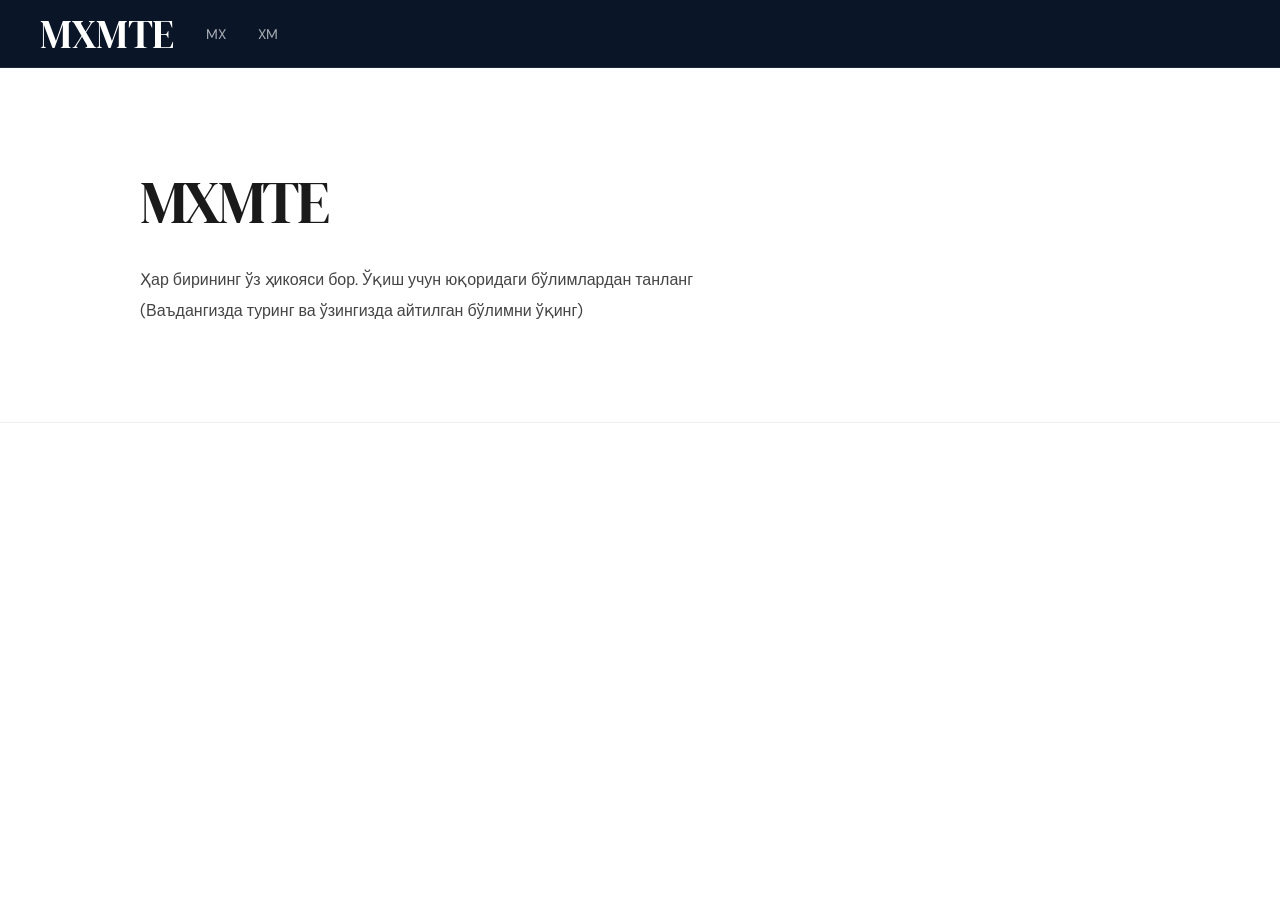
<file: index.html>
<!DOCTYPE html>
<html lang="uz">

<head>
    <meta charset="UTF-8">
    <meta name="viewport" content="width=device-width, initial-scale=1.0">
    <link rel="stylesheet" href="./M.css">
    <link rel="preconnect" href="https://fonts.googleapis.com">
    <link href="https://fonts.googleapis.com/css2?family=DM+Serif+Display&family=DM+Sans:wght@300;400;500&display=swap"
        rel="stylesheet">
    <title>MXMTE | Бош саҳифа</title>
</head>

<body>
    <header>
        <nav class="navbar">
            <div class="nav-left">
                <div class="nav-logo">MXMTE</div>
                <ul class="nav-links">
                    <li><a href="./M.html">MX</a></li>
                    <li><a href="./X.html">XM</a></li>
                </ul>
            </div>
        </nav>
    </header>

    <main>
        <section class="section">
            <div class="section-inner">
                <div class="content-block">
                    <div class="big-letter">MXMTE</div>
                    <div class="text-body">
                        <p>Ҳар бирининг ўз ҳикояси бор. Ўқиш учун юқоридаги бўлимлардан танланг (Ваъдангизда туринг ва ўзингизда айтилган бўлимни ўқинг)</p>
                    </div>
                </div>
            </div>
        </section>
    </main>
</body>

</html>
</file>
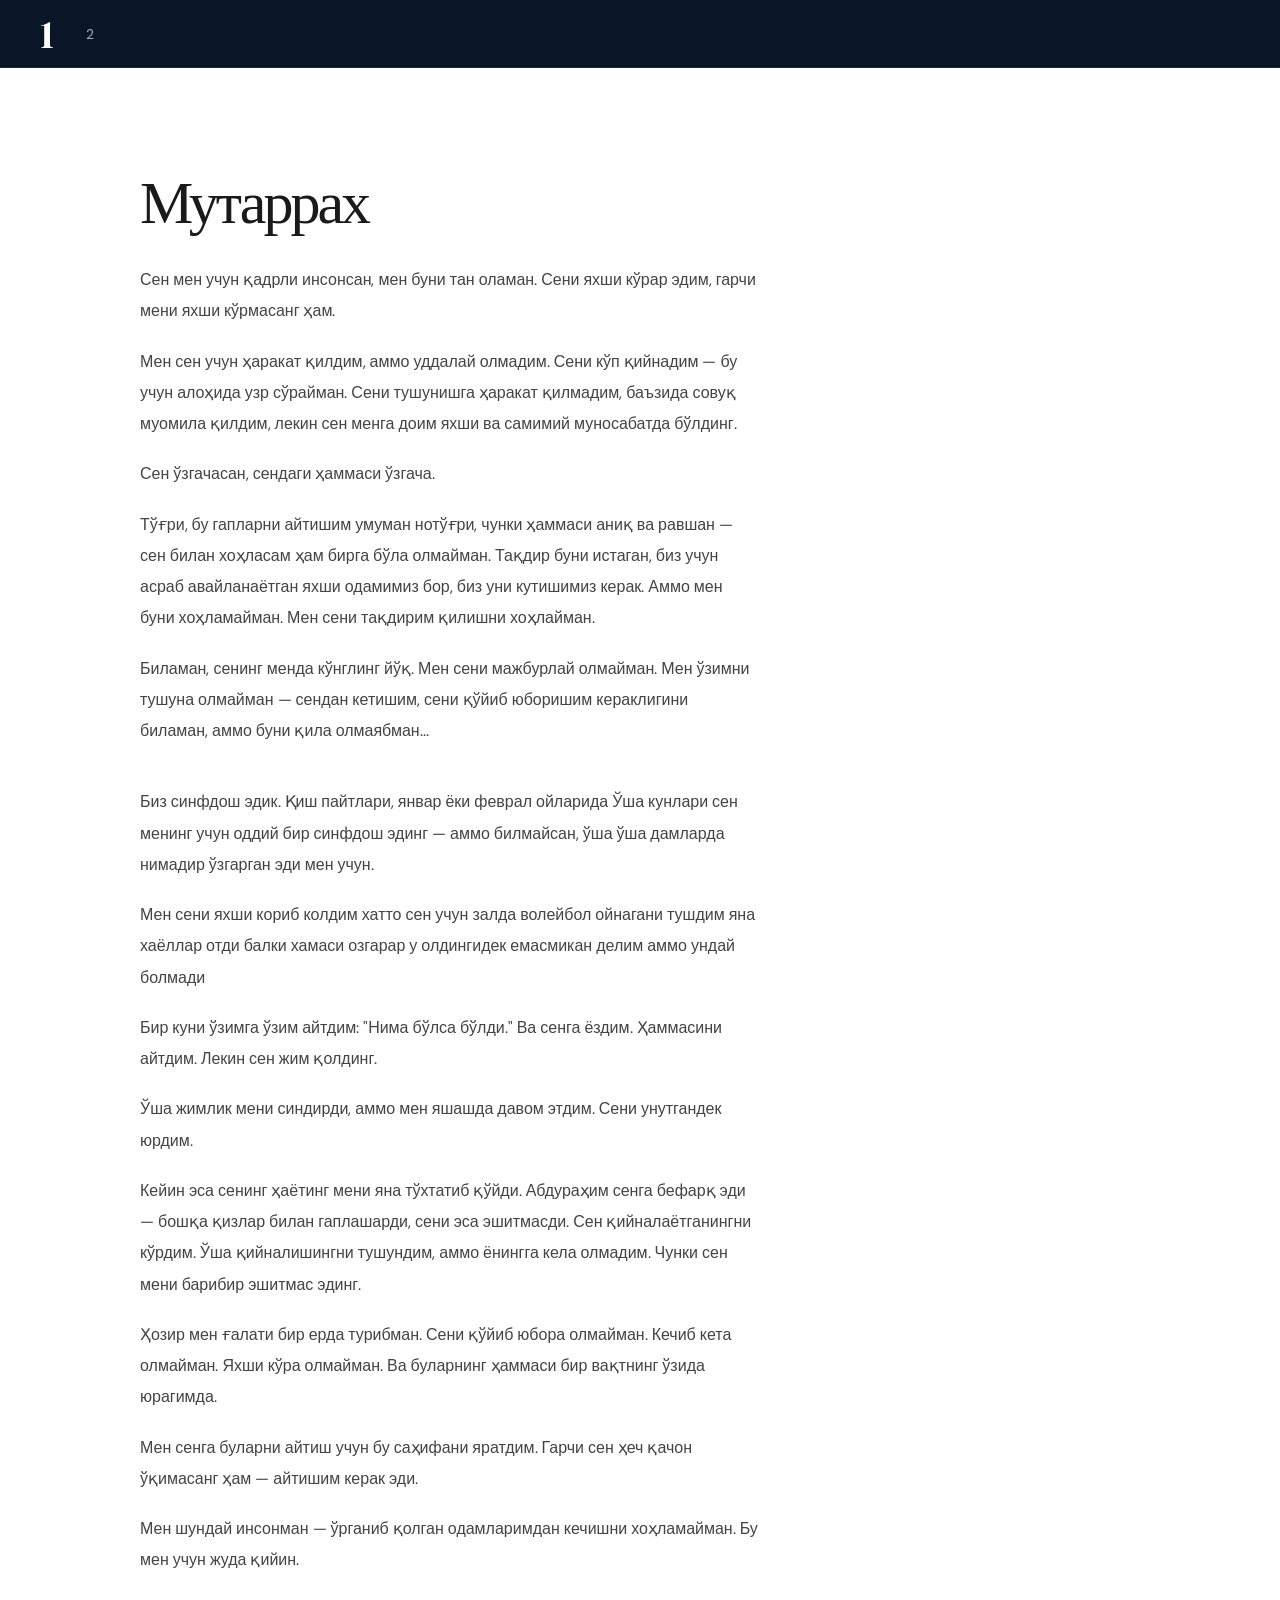
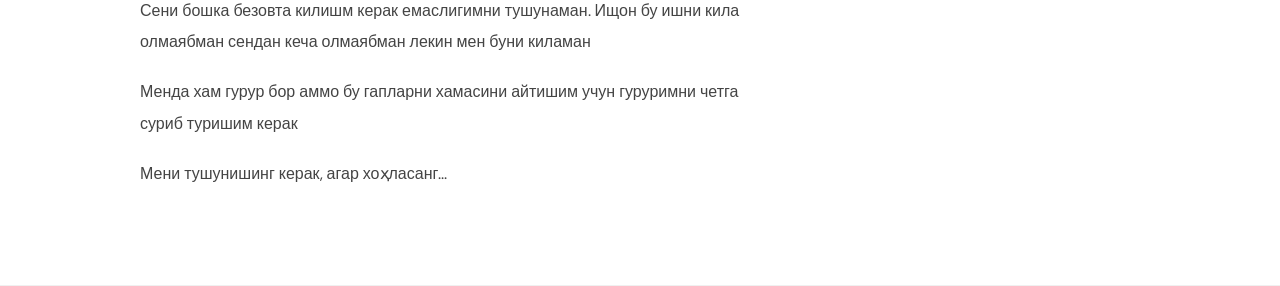
<file: M.html>
<!DOCTYPE html>
<html lang="en">

<head>
    <meta charset="UTF-8">
    <meta name="viewport" content="width=device-width, initial-scale=1.0">
    <link rel="stylesheet" href="./M.css">
    <link rel="preconnect" href="https://fonts.googleapis.com">
    <link href="https://fonts.googleapis.com/css2?family=DM+Serif+Display&family=DM+Sans:wght@300;400;500&display=swap"
        rel="stylesheet">
    <meta name="viewport" content="width=device-width, initial-scale=1.0">

    <title>MXMTE</title>
</head>

<body>
    <header>
        <nav class="navbar">
            <div class="nav-left">
                <div class="nav-logo">1</div>
                <ul class="nav-links">
                    <li><a href="./X.html">2</a></li>
                </ul>
            </div>
        </nav>
    </header>

    <main>
        <section class="section">
            <div class="section-inner">
                <div class="content-block">
                    <div class="big-letter">Мутаррах</div>
                    <div class="text-body">
                        <p>Сен мен учун қадрли инсонсан, мен буни тан оламан. Сени яхши кўрар эдим, гарчи мени яхши
                            кўрмасанг ҳам.</p>
                        <p>Мен сен учун ҳаракат қилдим, аммо уддалай олмадим. Сени кўп қийнадим — бу учун алоҳида узр
                            сўрайман. Сени тушунишга ҳаракат қилмадим, баъзида совуқ муомила қилдим, лекин сен менга
                            доим яхши ва самимий муносабатда бўлдинг.</p>
                        <p>Сен ўзгачасан, сендаги ҳаммаси ўзгача.</p>
                        <p>Тўғри, бу гапларни айтишим умуман нотўғри, чунки ҳаммаси аниқ ва равшан — сен билан хоҳласам
                            ҳам бирга бўла олмайман. Тақдир буни истаган, биз учун асраб авайланаётган яхши одамимиз
                            бор, биз уни кутишимиз керак. Аммо мен буни хоҳламайман. Мен сени тақдирим қилишни
                            хоҳлайман.</p>
                        <p>Биламан, сенинг менда кўнглинг йўқ. Мен сени мажбурлай олмайман. Мен ўзимни тушуна олмайман —
                            сендан кетишим, сени қўйиб юборишим кераклигини биламан, аммо буни қила олмаябман...</p>
                        <br>

                        <p>Биз синфдош эдик. Қиш пайтлари, январ ёки феврал ойларида
                            Ўша кунлари сен менинг учун оддий бир синфдош эдинг — аммо билмайсан, ўша ўша
                            дамларда нимадир ўзгарган эди мен учун.</p>
                        <p>Мен сени яхши кориб колдим хатто сен учун залда волейбол ойнагани тушдим яна хаёллар отди балки хамаси озгарар у олдингидек емасмикан делим аммо ундай болмади</p>
                        <p>Бир куни ўзимга ўзим айтдим: "Нима бўлса бўлди." Ва сенга ёздим. Ҳаммасини айтдим. Лекин сен
                            жим қолдинг.</p>
                        <p>Ўша жимлик мени синдирди, аммо мен яшашда давом этдим. Сени унутгандек юрдим.</p>
                        <p>Кейин эса сенинг ҳаётинг мени яна тўхтатиб қўйди. Абдураҳим сенга бефарқ эди — бошқа қизлар
                            билан гаплашарди, сени эса эшитмасди. Сен қийналаётганингни кўрдим. Ўша қийналишингни
                            тушундим, аммо ёнингга кела олмадим. Чунки сен мени барибир эшитмас эдинг.</p>
                        <p>Ҳозир мен ғалати бир ерда турибман. Сени қўйиб юбора олмайман. Кечиб кета олмайман. Яхши кўра
                            олмайман. Ва буларнинг ҳаммаси бир вақтнинг ўзида юрагимда.</p>
                        <p>Мен сенга буларни айтиш учун бу саҳифани яратдим. Гарчи сен ҳеч қачон ўқимасанг ҳам — айтишим
                            керак эди.</p>
                        <p>Мен шундай инсонман — ўрганиб қолган одамларимдан кечишни хоҳламайман. Бу мен учун жуда
                            қийин.</p>
                        
                        <p>Сени бошка безовта килишм керак емаслигимни тушунаман. Ищон бу ишни кила олмаябман сендан кеча олмаябман лекин мен буни киламан</p>
                        <p>Менда хам гурур бор аммо бу гапларни хамасини айтишим учун гуруримни четга суриб туришим керак</p>
                        <p>Мени тушунишинг керак, агар хоҳласанг...</p>
                    </div>
                </div>
            </div>
        </section>
    </main>
</body>

</html>
</file>
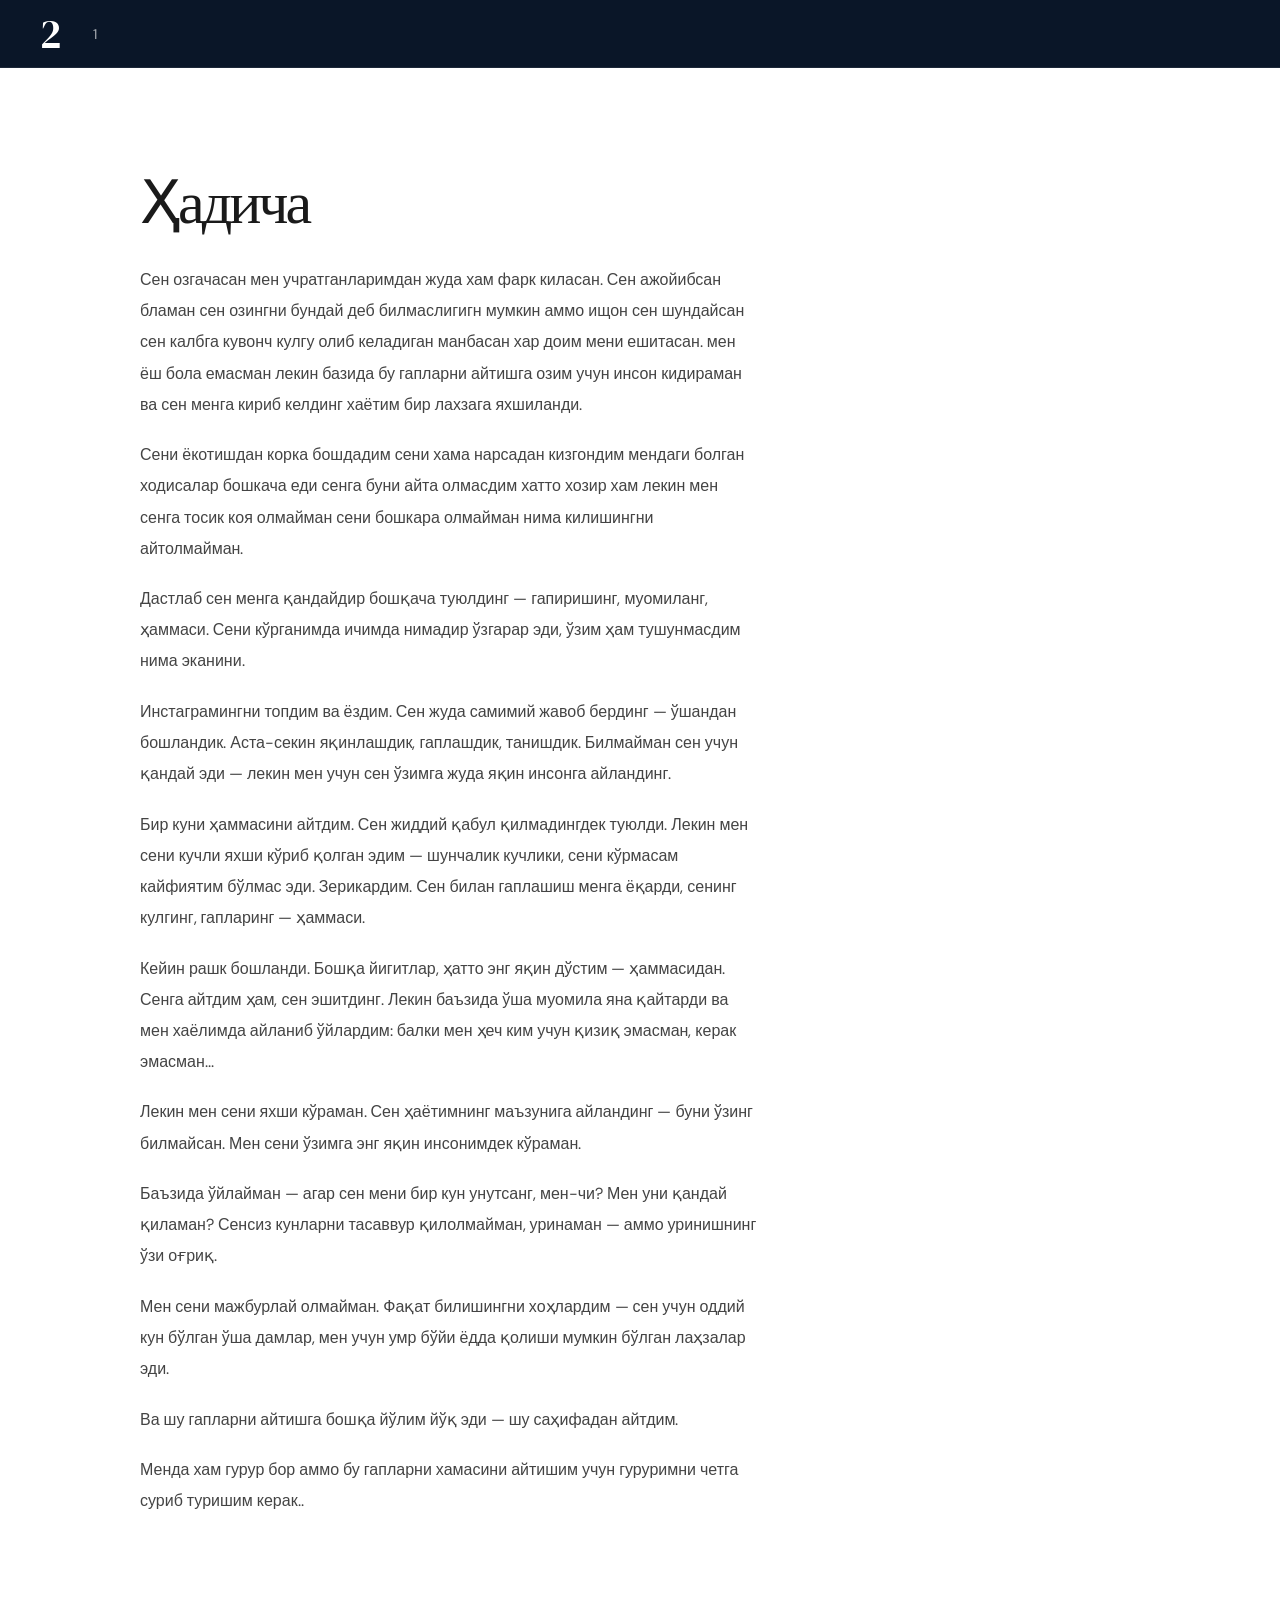
<file: X.html>
<!DOCTYPE html>
<html lang="en">

<head>
    <meta charset="UTF-8">
    <meta name="viewport" content="width=device-width, initial-scale=1.0">
    <link rel="stylesheet" href="./X.css">
    <link rel="preconnect" href="https://fonts.googleapis.com">
    <link
        href="https://fonts.googleapis.com/css2?family=DM+Serif+Display:ital@0;1&family=DM+Sans:wght@300;400;500&display=swap"
        rel="stylesheet">
    <meta name="viewport" content="width=device-width, initial-scale=1.0">

    <title>MXMTE — X</title>
</head>

<body>
    <header>
        <nav class="navbar">
            <div class="nav-left">
                <div class="nav-logo">2</div>
                <ul class="nav-links">
                    <li><a href="./M.html">1</a></li>
                </ul>
            </div>
        </nav>
    </header>

    <main>
        <section class="section">
            <div class="section-inner">
                <div class="content-block">
                    <div class="big-letter">Ҳадича</div>
                    <div class="text-body">
                        <p>Сен озгачасан мен учратганларимдан жуда хам фарк киласан. Сен ажойибсан бламан сен озингни бундай деб билмаслигигн мумкин аммо ищон сен шундайсан сен калбга кувонч кулгу олиб келадиган манбасан хар доим мени ешитасан. мен ёш бола емасман лекин базида бу гапларни айтишга озим учун инсон кидираман ва сен менга кириб келдинг хаётим бир лахзага яхшиланди. </p>
                        <p>Сени ёкотишдан корка бошдадим сени хама нарсадан кизгондим мендаги болган ходисалар бошкача еди сенга буни айта олмасдим хатто хозир хам лекин мен сенга тосик коя олмайман сени бошкара олмайман нима килишингни айтолмайман.</p>
                        <p>Дастлаб сен менга қандайдир бошқача туюлдинг — гапиришинг, муомиланг, ҳаммаси. Сени
                            кўрганимда ичимда нимадир ўзгарар эди, ўзим ҳам тушунмасдим нима эканини.</p>
                        <p>Инстаграмингни топдим ва ёздим. Сен жуда самимий жавоб бердинг — ўшандан бошландик.
                            Аста-секин яқинлашдик, гаплашдик, танишдик. Билмайман сен учун қандай эди — лекин мен учун
                            сен ўзимга жуда яқин инсонга айландинг.</p>
                        <p>Бир куни ҳаммасини айтдим. Сен жиддий қабул қилмадингдек туюлди. Лекин мен сени кучли яхши
                            кўриб қолган эдим — шунчалик кучлики, сени кўрмасам кайфиятим бўлмас эди. Зерикардим. Сен
                            билан гаплашиш менга ёқарди, сенинг кулгинг, гапларинг — ҳаммаси.</p>
                        <p>Кейин рашк бошланди. Бошқа йигитлар, ҳатто энг яқин дўстим — ҳаммасидан. Сенга айтдим ҳам,
                            сен эшитдинг. Лекин баъзида ўша муомила яна қайтарди ва мен хаёлимда айланиб ўйлардим: балки
                            мен ҳеч ким учун қизиқ эмасман, керак эмасман...</p>
                        <p>Лекин мен сени яхши кўраман. Сен ҳаётимнинг маъзунига айландинг —
                            буни ўзинг билмайсан. Мен сени ўзимга энг яқин инсонимдек кўраман.</p>
                        <p>Баъзида ўйлайман — агар сен мени бир кун унутсанг, мен-чи? Мен уни қандай қиламан? Сенсиз
                            кунларни тасаввур қилолмайман, уринаман — аммо уринишнинг ўзи оғриқ.</p>
                        <p>Мен сени мажбурлай олмайман. Фақат билишингни хоҳлардим — сен учун оддий кун бўлган ўша
                            дамлар, мен учун умр бўйи ёдда қолиши мумкин бўлган лаҳзалар эди.</p>
                        <p>Ва шу гапларни айтишга бошқа йўлим йўқ эди — шу саҳифадан айтдим.</p>
                        <p>Менда хам гурур бор аммо бу гапларни хамасини айтишим учун гуруримни четга суриб туришим керак..</p>
                    </div>
                </div>
            </div>
        </section>
    </main>
</body>

</html>
</file>
<file: M.css>
* {
    margin: 0;
    padding: 0;
    box-sizing: border-box;
}

body {
    font-family: 'DM Sans', sans-serif;
    background: #fff;
    color: #1a1a1a;
}

/* ===== NAVBAR ===== */
/* ===== NAVBAR ===== */
.navbar {
    display: flex;
    align-items: center;
    justify-content: space-between;
    padding: 0 2.5rem;
    height: 68px;
    background: #0a1628;
    border-bottom: 1px solid rgba(255, 255, 255, 0.08);
    position: sticky;
    top: 0;
    z-index: 100;
}

.nav-left {
    display: flex;
    align-items: center;
    gap: 0.5rem;
}

.nav-logo {
    font-family: 'DM Serif Display', serif;
    font-size: 40px;
    color: #fff;
    letter-spacing: -0.5px;
    margin-right: 0.5rem;
    cursor: pointer;
    transition: opacity 0.2s;
}

.nav-logo:hover {
    opacity: 0.7;
}

.nav-links {
    display: flex;
    list-style: none;
}

.nav-links li a {
    display: block;
    padding: 8px 16px;
    font-size: 14px;
    font-weight: 400;
    color: rgba(255, 255, 255, 0.65);
    text-decoration: none;
    letter-spacing: 0.3px;
    border-radius: 8px;
    transition: color 0.18s, background 0.18s;
    position: relative;
}

.nav-links li a::after {
    content: '';
    position: absolute;
    bottom: 2px;
    left: 16px;
    right: 16px;
    height: 1px;
    background: #fff;
    transform: scaleX(0);
    transition: transform 0.22s cubic-bezier(0.4, 0, 0.2, 1);
    transform-origin: left;
}

.nav-links li a:hover {
    color: #fff;
    background: rgba(255, 255, 255, 0.08);
}

.nav-links li a:hover::after {
    transform: scaleX(1);
}

.nav-links li a.active {
    color: #fff;
    font-weight: 500;
}

.nav-links li a.active::after {
    transform: scaleX(1);
}

.nav-btn {
    display: inline-block;
    padding: 9px 20px;
    font-family: 'DM Sans', sans-serif;
    font-size: 13px;
    font-weight: 500;
    color: #0a1628;
    background: #fff;
    border-radius: 8px;
    text-decoration: none;
    letter-spacing: 0.3px;
    transition: opacity 0.18s;
    white-space: nowrap;
}

.nav-btn:hover {
    opacity: 0.8;
}

/* ===== SECTION ===== */
.section {
    padding: 6rem 2.5rem;
    border-bottom: 1px solid rgba(0, 0, 0, 0.06);
}

.section-inner {
    max-width: 1000px;
    margin: 0 auto;
    display: grid;
    grid-template-columns: 1fr 300px;
    gap: 5rem;
    align-items: start;
}

.content-block {
    padding-top: 0.5rem;
}

.big-letter {
    font-family: 'DM Serif Display', serif;
    font-size: 60px;
    color: #1a1a1a;
    line-height: 1;
    letter-spacing: -3px;
    margin-bottom: 2rem;
}

.text-body p {
    font-size: 16px;
    font-weight: 400;
    color: #444;
    line-height: 1.95;
    margin-bottom: 1.2rem;
}

.text-body p:last-child {
    margin-bottom: 0;
}

/* ===== MOBILE (default yaxshilash) ===== */
@media (max-width: 768px) {
    
    .navbar {
        padding: 0 1rem;
        height: auto;
        flex-wrap: wrap;
        gap: 10px;
    }

    .nav-logo {
        font-size: 28px;
    }

    .nav-links {
        width: 100%;
        justify-content: center;
        flex-wrap: wrap;
        gap: 6px;
    }

    .nav-links li a {
        padding: 6px 10px;
        font-size: 13px;
    }

    .nav-btn {
        padding: 7px 14px;
        font-size: 12px;
    }

    /* SECTION */
    .section {
        padding: 3rem 1rem;
    }

    .section-inner {
        grid-template-columns: 1fr;
        gap: 2rem;
    }

    .big-letter {
        font-size: 38px;
        margin-bottom: 1.2rem;
    }

    .text-body p {
        font-size: 14px;
        line-height: 1.7;
    }
}


@media (max-width: 480px) {

    .nav-logo {
        font-size: 24px;
    }

    .navbar {
        padding: 0.5rem 0.8rem;
    }

    .section {
        padding: 2.5rem 0.8rem;
    }

    .big-letter {
        font-size: 32px;
    }

    .text-body p {
        font-size: 13px;
    }
}
</file>
<file: X.css>
* {
        margin: 0;
        padding: 0;
        box-sizing: border-box;
    }

    body {
        font-family: 'DM Sans', sans-serif;
        background: #fff;
        color: #1a1a1a;
    }

    /* ===== NAVBAR ===== */
    .navbar {
        display: flex;
        align-items: center;
        justify-content: space-between;
        padding: 0 2.5rem;
        height: 68px;
        background: #0a1628;
        border-bottom: 1px solid rgba(255, 255, 255, 0.08);
        position: sticky;
        top: 0;
        z-index: 100;
    }

    .nav-left {
        display: flex;
        align-items: center;
        gap: 0.5rem;
    }

    .nav-logo {
        font-family: 'DM Serif Display', serif;
        font-size: 40px;
        color: #fff;
        letter-spacing: -0.5px;
        margin-right: 0.5rem;
        cursor: pointer;
        transition: opacity 0.2s;
    }

    .nav-logo:hover {
        opacity: 0.7;
    }

    .nav-links {
        display: flex;
        list-style: none;
    }

    .nav-links li a {
        display: block;
        padding: 8px 16px;
        font-size: 14px;
        font-weight: 400;
        color: rgba(255, 255, 255, 0.65);
        text-decoration: none;
        letter-spacing: 0.3px;
        border-radius: 8px;
        transition: color 0.18s, background 0.18s;
        position: relative;
    }

    .nav-links li a::after {
        content: '';
        position: absolute;
        bottom: 2px;
        left: 16px;
        right: 16px;
        height: 1px;
        background: #fff;
        transform: scaleX(0);
        transition: transform 0.22s cubic-bezier(0.4, 0, 0.2, 1);
        transform-origin: left;
    }

    .nav-links li a:hover {
        color: #fff;
        background: rgba(255, 255, 255, 0.08);
    }

    .nav-links li a:hover::after {
        transform: scaleX(1);
    }

    .nav-links li a.active {
        color: #fff;
        font-weight: 500;
    }

    .nav-links li a.active::after {
        transform: scaleX(1);
    }

    .nav-right {
        display: flex;
        align-items: center;
        gap: 1rem;
    }

    .nav-hint {
        font-size: 12px;
        color: rgba(255, 255, 255, 0.45);
        font-family: 'DM Sans', sans-serif;
        letter-spacing: 0.2px;
    }

    .nav-btn {
        display: inline-block;
        padding: 9px 20px;
        font-family: 'DM Sans', sans-serif;
        font-size: 13px;
        font-weight: 500;
        color: #0a1628;
        background: #fff;
        border-radius: 8px;
        text-decoration: none;
        letter-spacing: 0.3px;
        transition: opacity 0.18s;
        white-space: nowrap;
    }

    .nav-btn:hover {
        opacity: 0.8;
    }

    /* ===== SECTION ===== */
    .section {
        padding: 6rem 2.5rem;
        border-bottom: 1px solid rgba(0, 0, 0, 0.06);
    }

    .section-inner {
        max-width: 1000px;
        margin: 0 auto;
        display: grid;
        grid-template-columns: 1fr 300px;
        gap: 5rem;
        align-items: start;
    }

    .content-block {
        padding-top: 0.5rem;
    }

    .big-letter {
        font-family: 'DM Serif Display', serif;
        font-size: 60px;
        color: #1a1a1a;
        line-height: 1;
        letter-spacing: -3px;
        margin-bottom: 2rem;
    }

    .text-body p {
        font-size: 16px;
        font-weight: 400;
        color: #444;
        line-height: 1.95;
        margin-bottom: 1.2rem;
    }

    .text-body p:last-child {
        margin-bottom: 0;
    }

    .img-block {
        width: 100%;
    }

    .person-img {
        width: 100%;
        aspect-ratio: 3/4;
        object-fit: cover;
        border-radius: 12px;
        display: block;
        background: #f0f0f0;
    }

    /* ===== TABLET ===== */
@media (max-width: 992px) {

    .section-inner {
        grid-template-columns: 1fr;
        gap: 3rem;
    }

    .img-block {
        max-width: 400px;
        margin: 0 auto;
    }
}


/* ===== MOBILE ===== */
@media (max-width: 768px) {

    .navbar {
        padding: 0 1rem;
        height: auto;
        flex-wrap: wrap;
        gap: 10px;
    }

    .nav-logo {
        font-size: 28px;
    }

    .nav-links {
        width: 100%;
        justify-content: center;
        flex-wrap: wrap;
        gap: 6px;
    }

    .nav-right {
        width: 100%;
        justify-content: center;
        flex-wrap: wrap;
    }

    .nav-hint {
        display: none;
    }

    .nav-links li a {
        padding: 6px 10px;
        font-size: 13px;
    }

    .nav-btn {
        padding: 7px 14px;
        font-size: 12px;
    }

    .section {
        padding: 3rem 1rem;
    }

    .big-letter {
        font-size: 38px;
        margin-bottom: 1rem;
    }

    .text-body p {
        font-size: 14px;
        line-height: 1.7;
    }

    .person-img {
        border-radius: 10px;
    }
}


/* ===== SMALL PHONES (iPhone XS Max / S22 perfect fit) ===== */
@media (max-width: 480px) {

    .navbar {
        padding: 0.5rem 0.8rem;
    }

    .nav-logo {
        font-size: 24px;
    }

    .section {
        padding: 2.5rem 0.8rem;
    }

    .big-letter {
        font-size: 30px;
    }

    .text-body p {
        font-size: 13px;
    }

    .img-block {
        max-width: 100%;
    }
}
</file>
